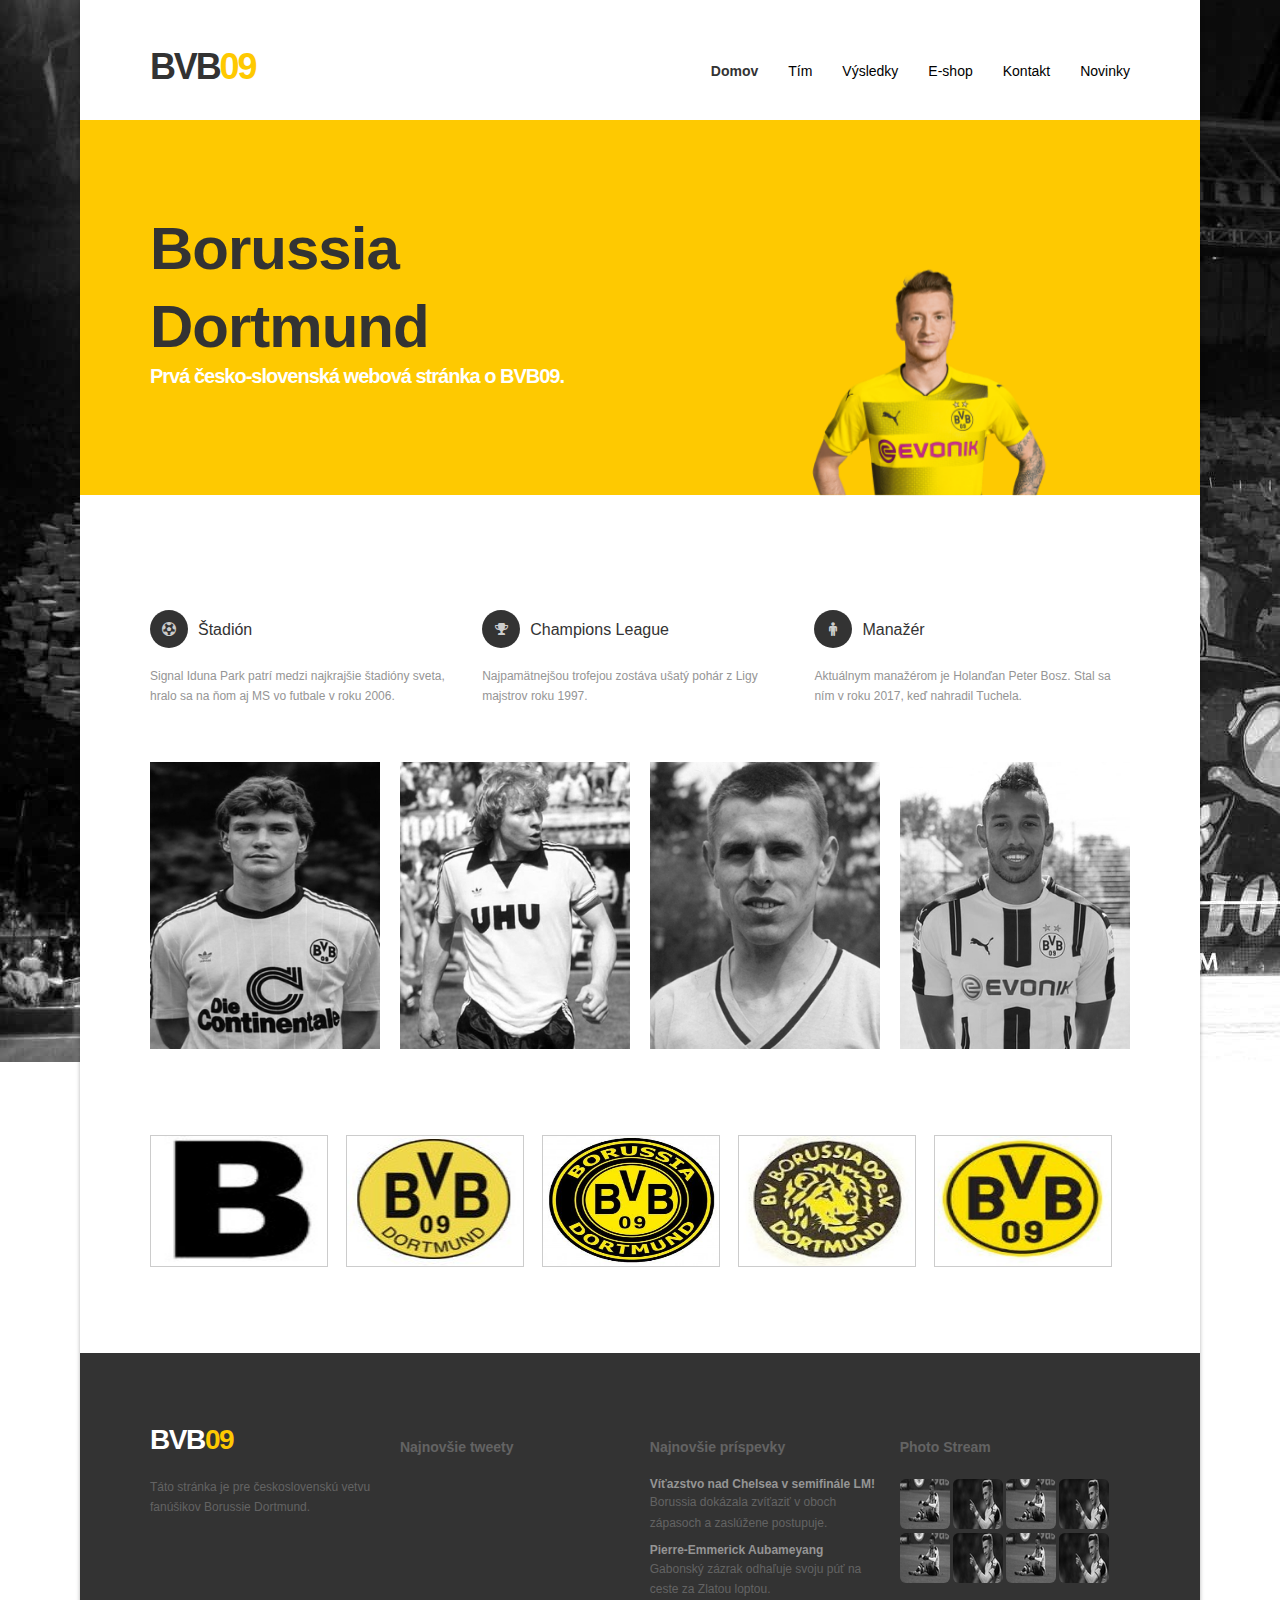
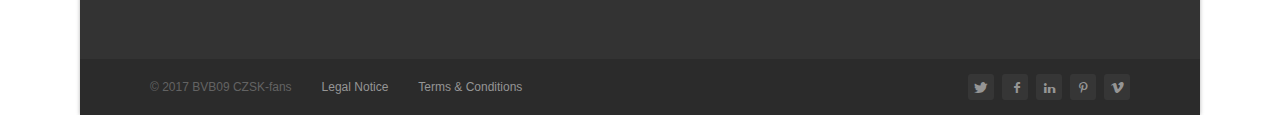
<file: webpage/index.html>
<!DOCTYPE html>
  <html lang="en">
  <head>

    <!-- Meta
    ======================================================================== -->
    <meta http-equiv="Content-Type" content="text/html; charset=UTF-8">
    <meta name="viewport" content="width=device-width, initial-scale=1">

    <!-- Title
    ======================================================================== -->
    <title>BVB09-CZSK</title>

    <!-- CSS Styles
    ======================================================================== -->
    <link rel="stylesheet" href="css/style.css" media="screen" />
    <link rel="stylesheet" href="css/boxed.css" media="screen" id="layout" />
    <link rel="stylesheet" href="css/zocial.css" media="screen" />
    <link rel="stylesheet" href="css/responsive.css" media="screen" />
    <link rel="stylesheet" type="text/css" href="css/css/font-awesome.min.css"/>
    <script src="main.js"></script>
    <script src="https://ajax.googleapis.com/ajax/libs/jquery/3.2.1/jquery.min.js"></script>


  </head>
  <body>

  <!-- Body Wrapper -->
    <div id="body-wrapper">


      <!-- Header
      ======================================================================== -->
      <div id="header" class="container">

          <!-- Logo -->
          <a href="index.html" id="logo">BVB<span style="color:#fec901">09</span></a>



          <!-- Navigation -->
          <ul id="navigation">
              <li class="current">
                <a href="index.html">Domov</a>
              </li>
              <li>
                <div class="dropdown">
                  Tím
                  <div class="dropdown-content">
                    <a href="#">Brankári</a>
                    <a href="#">Obrana</a>
                    <a href="#">Záloha</a>
                    <a href="#">Útok</a>
                    <a href="#">Realizačý tím</a>
                  </div>
                </div>
              </li>
              <li>
                  <div class="dropdown">
                    Výsledky
                    <div class="dropdown-content">
                      <a href="dalsiZapas.html">Najbližší zápas</a>
                      <a href="#">Bundesliga</a>
                      <a href="#">Liga majstrov</a>
                      <a href="#">DFB-Pokal</a>
                    </div>
                  </div>
              </li>
              <li>
                <div class="dropdown">
                  E-shop
                  <div class="dropdown-content">
                    <a href="#">Pánske</a>
                    <a href="#">Dámske</a>
                    <a href="#">Deti</a>
                  </div>
                </div>
              </li>
              <li>
                <div class="dropdown">
                  Kontakt
                  <div class="dropdown-content">
                    <a href="#">PR oddelenie</a>
                    <a href="kontakt.html">Štadión</a>
                  </div>
                </div>
              </li>
              <li>
                <div class="dropdown">
                  Novinky
                  <div class="dropdown-content">
                    <a href="novinky.html">Články</a>
                    <a href="#">Zranenia</a>
                    <a href="#">Preview</a>
                    <a href="#">Review</a>
                    <a href="galeria.html">Fotoreporty</a>
                  </div>
                </div>
              </li>
          </ul>
          <!-- Navigation / End -->



      </div>
      <!-- Koniec header -->




    <!-- Tu bude zlta plocha -->
      <div class="page-title fullwidth">
        <div class="containerA">
            <div class="one-halfA">
              <h1 class="skuska">Borussia Dortmund</h1>
              <p style="color:#fff; font-size:20px;">Prvá česko-slovenská webová stránka o BVB09.</p>
            </div>
          <div class="one-halfA">
              <img src="img/reusTransparent.png" class="myIMG" alt="">
          </div>
      </div>
    </div>

    <!-- Odsunutie 30px -->
    <hr class="sep30">






    <!-- Content
    ======================================================================== -->
    <div id="content" class="container">

        <!-- Services -->
        <div class="service one-third">
            <div class="service-icon"><i class="fa fa-futbol-o" aria-hidden="true"></i></i></i></div>
            <div class="service-description">
                <h3>Štadión</h3>
                <p>Signal Iduna Park patrí medzi najkrajšie štadióny sveta, hralo sa na ňom aj MS vo futbale v roku 2006.</p>

            </div>
        </div>
        <div class="service one-third">
            <div class="service-icon"><i class="fa fa-trophy" aria-hidden="true"></i></div>
            <div class="service-description">
                <h3>Champions League</h3>
                <p>Najpamätnejšou trofejou zostáva ušatý pohár z Ligy majstrov roku 1997.</p>

            </div>
        </div>
        <div class="service one-third column-last">
            <div class="service-icon"><i class="fa fa-male" aria-hidden="true"></i></div>
            <div class="service-description">
                <h3>Manažér</h3>
                <p>Aktuálnym manažérom je Holanďan Peter Bosz. Stal sa ním v roku 2017, keď nahradil Tuchela.</p>
            </div>
        </div>



        <!-- Services / End -->

        <hr class="sep40">

        <!-- Project Carousel -->
        <div>

            <ul>
                <li class="one-fourth" >
                  <div class="img__wrap">
                    <img class="img__img" src="img/rsz_2zorc.jpg" />
                    <p class="img__description"><span style="font-weight:bold;font-size:20px">Michael Zorc</span><br>Zápasy: <span style="font-weight:bold">572</span><br>Góly: <span style="font-weight:bold">159</span><br>Aktívny: <span style="font-weight:bold">1981–1998</span></p>
                  </div>
                </li>
                <li class="one-fourth" >
                  <div class="img__wrap">
                    <img class="img__img" src="img/rsz_manfred1.jpg" />
                    <p class="img__description"><span style="font-weight:bold;font-size:20px">Manfred Burgsmüller</span><br>Zápasy: <span style="font-weight:bold">251</span><br>Góly: <span style="font-weight:bold">158</span><br>Aktívny: <span style="font-weight:bold">1976–1983</span></p>
                  </div>
                </li>
                <li class="one-fourth" >
                  <div class="img__wrap">
                    <img class="img__img" src="img/rsz_timo.jpg" />
                    <p class="img__description"><span style="font-weight:bold;font-size:20px">Timo Konietzka</span><br>Zápasy: <span style="font-weight:bold">185</span><br>Góly: <span style="font-weight:bold">139</span><br>Aktívny: <span style="font-weight:bold">1960–1965</span></p>
                  </div>
                </li>
                <li class="one-fourth column-last" >
                  <div class="img__wrap">
                    <img class="img__img" src="img/rsz_1pierre.jpg" />
                    <p class="img__description"><span style="font-weight:bold;font-size:20px">Pierre-Emerick Aubameyang</span><br>Zápasy: <span style="font-weight:bold">208</span><br>Góly: <span style="font-weight:bold">137</span><br>Aktívny: <span style="font-weight:bold">2013–*súčasnosť*</span></p>
                  </div>
                </li>

            </ul>
        </div>
        <!-- Project Carousel / End -->

        <hr class="sep90">

        <!-- Logo List -->
        <ul>
            <li class="one-fifth" ><a href="#"><img src="img/logoo1.jpg" class="one-fifth-img" alt="" /></a></li>
            <li class="one-fifth"><a href="#"><img src="img/logoo2.jpg" class="one-fifth-img"alt="" /></a></li>
            <li class="one-fifth"><a href="#"><img src="img/logo.jpg" class="one-fifth-img"alt="" /></a></li>
            <li class="one-fifth"><a href="#"><img src="img/logoo3.jpg" class="one-fifth-img"alt="" /></a></li>
            <li class="one-fifth column-last"><a href="#"><img src="img/logoo4.jpg" class="one-fifth-img"alt="" /></a></li>
        </ul>

    </div>
    <!-- Content / End -->


    <!-- Footer
    ======================================================================== -->
    <div id="footer" class="fullwidth">

        <div class="container">

            <!-- About -->



            <div class="one-fourth">
                <div class="widget widget_text">
                    <div class="logo">BVB<span style="color:#fec901">09</span></div>
                    Táto stránka je pre československú vetvu fanúšikov Borussie Dortmund.
                </div>
            </div>

            <!-- Twitter Feed -->
            <div class="one-fourth">
                <div class="widget widget_twitter">
                    <h3>Najnovšie tweety</h3>
                    <div id="twitter-feed-footer" class="twitter-feed"></div>
                </div>
            </div>

            <!-- Contacts -->
            <div class="one-fourth">
                <div class="widget widget_latest_posts">
                    <h3>Najnovšie príspevky</h3>
                    <ul>
                        <li>
                            <h6><a href="#">Víťazstvo nad Chelsea v semifinále LM!</a></h6>
                            Borussia dokázala zvíťaziť v oboch zápasoch a zaslúžene postupuje.
                        </li>
                        <li>
                            <h6><a href="#">Pierre-Emmerick Aubameyang</a></h6>
                            Gabonský zázrak odhaľuje svoju púť na ceste za Zlatou loptou.
                        </li>
                    </ul>
                </div>
            </div>

            <!-- Photo Stream -->
            <div class="one-fourth column-last">
                <div class="widget widget_flickr">
                    <h3>Photo Stream</h3>
                    <div class="photo-stream"></div>
                    <ul>
                      <li>
                        <a href="#"><img src="img/rsz_auba.jpg" style="filter:grayscale(100%);" class="floatLeft"></a>
                      </li>
                      <li>
                        <a href="#"><img src="img/rsz_reus.jpg" style="filter:grayscale(100%);" class="floatLeft"></a>
                      </li>
                      <li>
                        <a href="#"><img src="img/rsz_auba.jpg" style="filter:grayscale(100%);" class="floatLeft"></a>
                      </li>
                      <li>
                        <a href="#"><img src="img/rsz_reus.jpg" style="filter:grayscale(100%);" class="floatLeft"></a>
                      </li>
                      <li>
                        <a href="#"><img src="img/rsz_auba.jpg" style="filter:grayscale(100%);" class="floatLeft"></a>
                      </li>
                      <li>
                        <a href="#"><img src="img/rsz_reus.jpg" style="filter:grayscale(100%);" class="floatLeft"></a>
                      </li>
                      <li>
                        <a href="#"><img src="img/rsz_auba.jpg" style="filter:grayscale(100%);" class="floatLeft"></a>
                      </li>
                      <li>
                        <a href="#"><img src="img/rsz_reus.jpg" style="filter:grayscale(100%);" class="floatLeft"></a>
                      </li>
                    </ul>
                </div>
            </div>

        </div>

        <!-- Info -->
        <div class="info">
            <div class="container">

                <!-- Copyright -->
                <ul class="copyright">
                    <li>© 2017 BVB09 CZSK-fans</li>
                    <li><a href="#">Legal Notice</a></li>
                    <li><a href="#">Terms & Conditions</a></li>
                </ul>

                <!-- Social Links -->
                <ul class="social-links">
                    <li><a href="#" class="zocial twitter"></a></li>
                    <li><a href="#" class="zocial facebook"></a></li>
                    <li><a href="#" class="zocial linkedin"></a></li>
                    <li><a href="#" class="zocial pinterest"></a></li>
                    <li><a href="#" class="zocial vimeo"></a></li>
                </ul>

            </div>
        </div>

    </div>
    <!-- Footer / End -->

</div>
<!-- Body Wrapper / End -->





</body></html>
</file>
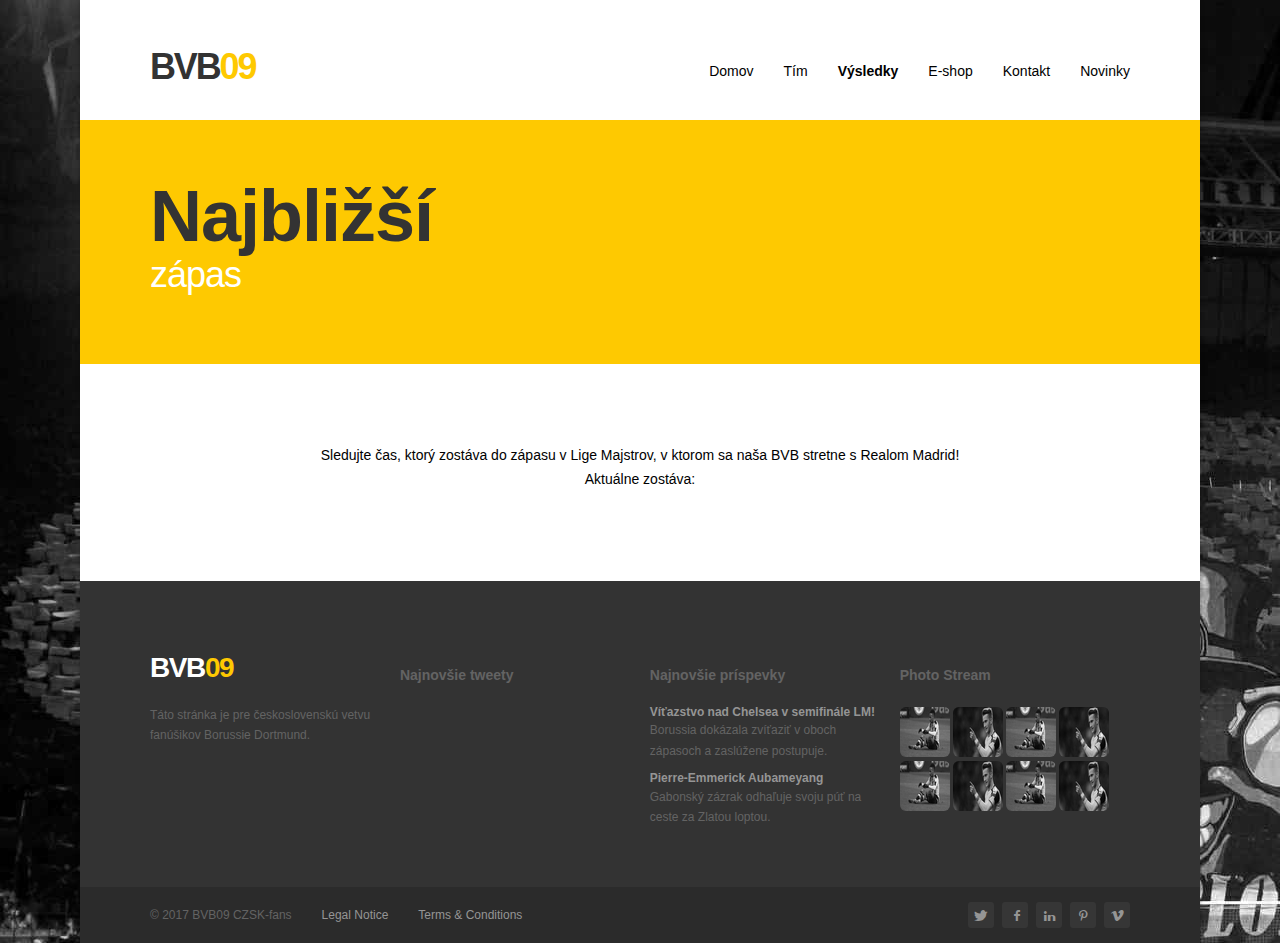
<file: webpage/dalsiZapas.html>
<!DOCTYPE html>
<html lang="en">
<head>


    <!-- Meta
    ======================================================================== -->
    <meta http-equiv="Content-Type" content="text/html; charset=UTF-8">
    <meta name="viewport" content="width=device-width, initial-scale=1">

    <!-- Title
    ======================================================================== -->
    <title>BVB09-CZSK</title>

    <!-- CSS Styles
    ======================================================================== -->
    <link rel="stylesheet" href="css/style.css" media="screen" />
    <link rel="stylesheet" href="css/boxed.css" media="screen" id="layout" />
    <link rel="stylesheet" href="css/zocial.css" media="screen" />
    <link rel="stylesheet" href="css/responsive.css" media="screen" />
    <link rel="stylesheet" type="text/css" href="css/css/font-awesome.min.css"/>
    <script type="text/javascript" src="dalsiZapas.js"></script>



</head>
<body>

<!-- Body Wrapper -->
<div id="body-wrapper">


    <!-- Header
    ======================================================================== -->
    <div id="header" class="container">

        <!-- Logo -->
        <a href="index.html" id="logo">BVB<span style="color:#fec901">09</span></a>


                  <!-- Navigation -->
                  <ul id="navigation">
                      <li>
                        <a href="index.html">Domov</a>
                      </li>
                      <li>
                        <div class="dropdown">
                          Tím
                          <div class="dropdown-content">
                            <a href="#">Brankári</a>
                            <a href="#">Obrana</a>
                            <a href="#">Záloha</a>
                            <a href="#">Útok</a>
                            <a href="#">Realizačý tím</a>
                          </div>
                        </div>
                      </li>
                      <li class="current">
                          <div class="dropdown">
                            Výsledky
                            <div class="dropdown-content">
                              <a href="dalsiZapas.html">Najbližší zápas</a>
                              <a href="#">Bundesliga</a>
                              <a href="#">Liga majstrov</a>
                              <a href="#">DFB-Pokal</a>
                            </div>
                          </div>
                      </li>
                      <li>
                        <div class="dropdown">
                          E-shop
                          <div class="dropdown-content">
                            <a href="#">Pánske</a>
                            <a href="#">Dámske</a>
                            <a href="#">Deti</a>
                          </div>
                        </div>
                      </li>
                      <li>
                        <div class="dropdown">
                          Kontakt
                          <div class="dropdown-content">
                            <a href="#">PR oddelenie</a>
                            <a href="kontakt.html">Štadión</a>
                          </div>
                        </div>
                      </li>
                      <li>
                        <div class="dropdown">
                          Novinky
                          <div class="dropdown-content">
                            <a href="novinky.html">Články</a>
                            <a href="#">Zranenia</a>
                            <a href="#">Preview</a>
                            <a href="#">Review</a>
                            <a href="galeria.html">Fotoreporty</a>
                          </div>
                        </div>
                      </li>
                  </ul>
                  <!-- Navigation / End -->
    </div>
    <!-- Header / End -->


    <!-- Page Title -->
    <h1 class="page-title fullwidth-padding">
        <div class="container">
          Najbližší<br /> <span class="accent">zápas</span>
        </div>
    </h1>


    <!-- Content
    ======================================================================== -->
    <div id="content" class="container">

<p class="titleNextMatch">Sledujte čas, ktorý zostáva do zápasu v Lige Majstrov, v ktorom sa naša BVB stretne s Realom Madrid!</p>

<p class="titleNextMatch">Aktuálne zostáva:</p>

          <!-- Display the countdown timer in an element -->
  <p id="demo" class="nextMatch"></p>



    </div>
    <!-- Content / End -->


    <!-- Footer
    ======================================================================== -->
    <div id="footer" class="fullwidth">

        <div class="container">

            <!-- About -->



            <div class="one-fourth">
                <div class="widget widget_text">
                    <div class="logo">BVB<span style="color:#fec901">09</span></div>
                    Táto stránka je pre československú vetvu fanúšikov Borussie Dortmund.
                </div>
            </div>

            <!-- Twitter Feed -->
            <div class="one-fourth">
                <div class="widget widget_twitter">
                    <h3>Najnovšie tweety</h3>
                    <div id="twitter-feed-footer" class="twitter-feed"></div>
                </div>
            </div>

            <!-- Contacts -->
            <div class="one-fourth">
                <div class="widget widget_latest_posts">
                    <h3>Najnovšie príspevky</h3>
                    <ul>
                        <li>
                            <h6><a href="#">Víťazstvo nad Chelsea v semifinále LM!</a></h6>
                            Borussia dokázala zvíťaziť v oboch zápasoch a zaslúžene postupuje.
                        </li>
                        <li>
                            <h6><a href="#">Pierre-Emmerick Aubameyang</a></h6>
                            Gabonský zázrak odhaľuje svoju púť na ceste za Zlatou loptou.
                        </li>
                    </ul>
                </div>
            </div>

            <!-- Photo Stream -->
            <div class="one-fourth column-last">
                <div class="widget widget_flickr">
                    <h3>Photo Stream</h3>
                    <div class="photo-stream"></div>
                    <ul>
                      <li>
                        <a href="#"><img src="img/rsz_auba.jpg" style="filter:grayscale(100%);" class="floatLeft"></a>
                      </li>
                      <li>
                        <a href="#"><img src="img/rsz_reus.jpg" style="filter:grayscale(100%);" class="floatLeft"></a>
                      </li>
                      <li>
                        <a href="#"><img src="img/rsz_auba.jpg" style="filter:grayscale(100%);" class="floatLeft"></a>
                      </li>
                      <li>
                        <a href="#"><img src="img/rsz_reus.jpg" style="filter:grayscale(100%);" class="floatLeft"></a>
                      </li>
                      <li>
                        <a href="#"><img src="img/rsz_auba.jpg" style="filter:grayscale(100%);" class="floatLeft"></a>
                      </li>
                      <li>
                        <a href="#"><img src="img/rsz_reus.jpg" style="filter:grayscale(100%);" class="floatLeft"></a>
                      </li>
                      <li>
                        <a href="#"><img src="img/rsz_auba.jpg" style="filter:grayscale(100%);" class="floatLeft"></a>
                      </li>
                      <li>
                        <a href="#"><img src="img/rsz_reus.jpg" style="filter:grayscale(100%);" class="floatLeft"></a>
                      </li>
                    </ul>
                </div>
            </div>

        </div>

        <!-- Info -->
        <div class="info">
            <div class="container">

                <!-- Copyright -->
                <ul class="copyright">
                    <li>© 2017 BVB09 CZSK-fans</li>
                    <li><a href="#">Legal Notice</a></li>
                    <li><a href="#">Terms & Conditions</a></li>
                </ul>

                <!-- Social Links -->
                <ul class="social-links">
                    <li><a href="#" class="zocial twitter"></a></li>
                    <li><a href="#" class="zocial facebook"></a></li>
                    <li><a href="#" class="zocial linkedin"></a></li>
                    <li><a href="#" class="zocial pinterest"></a></li>
                    <li><a href="#" class="zocial vimeo"></a></li>
                </ul>

            </div>
        </div>

    </div>
    <!-- Footer / End -->

</div>
<!-- Body Wrapper / End -->





</body></html>
</file>
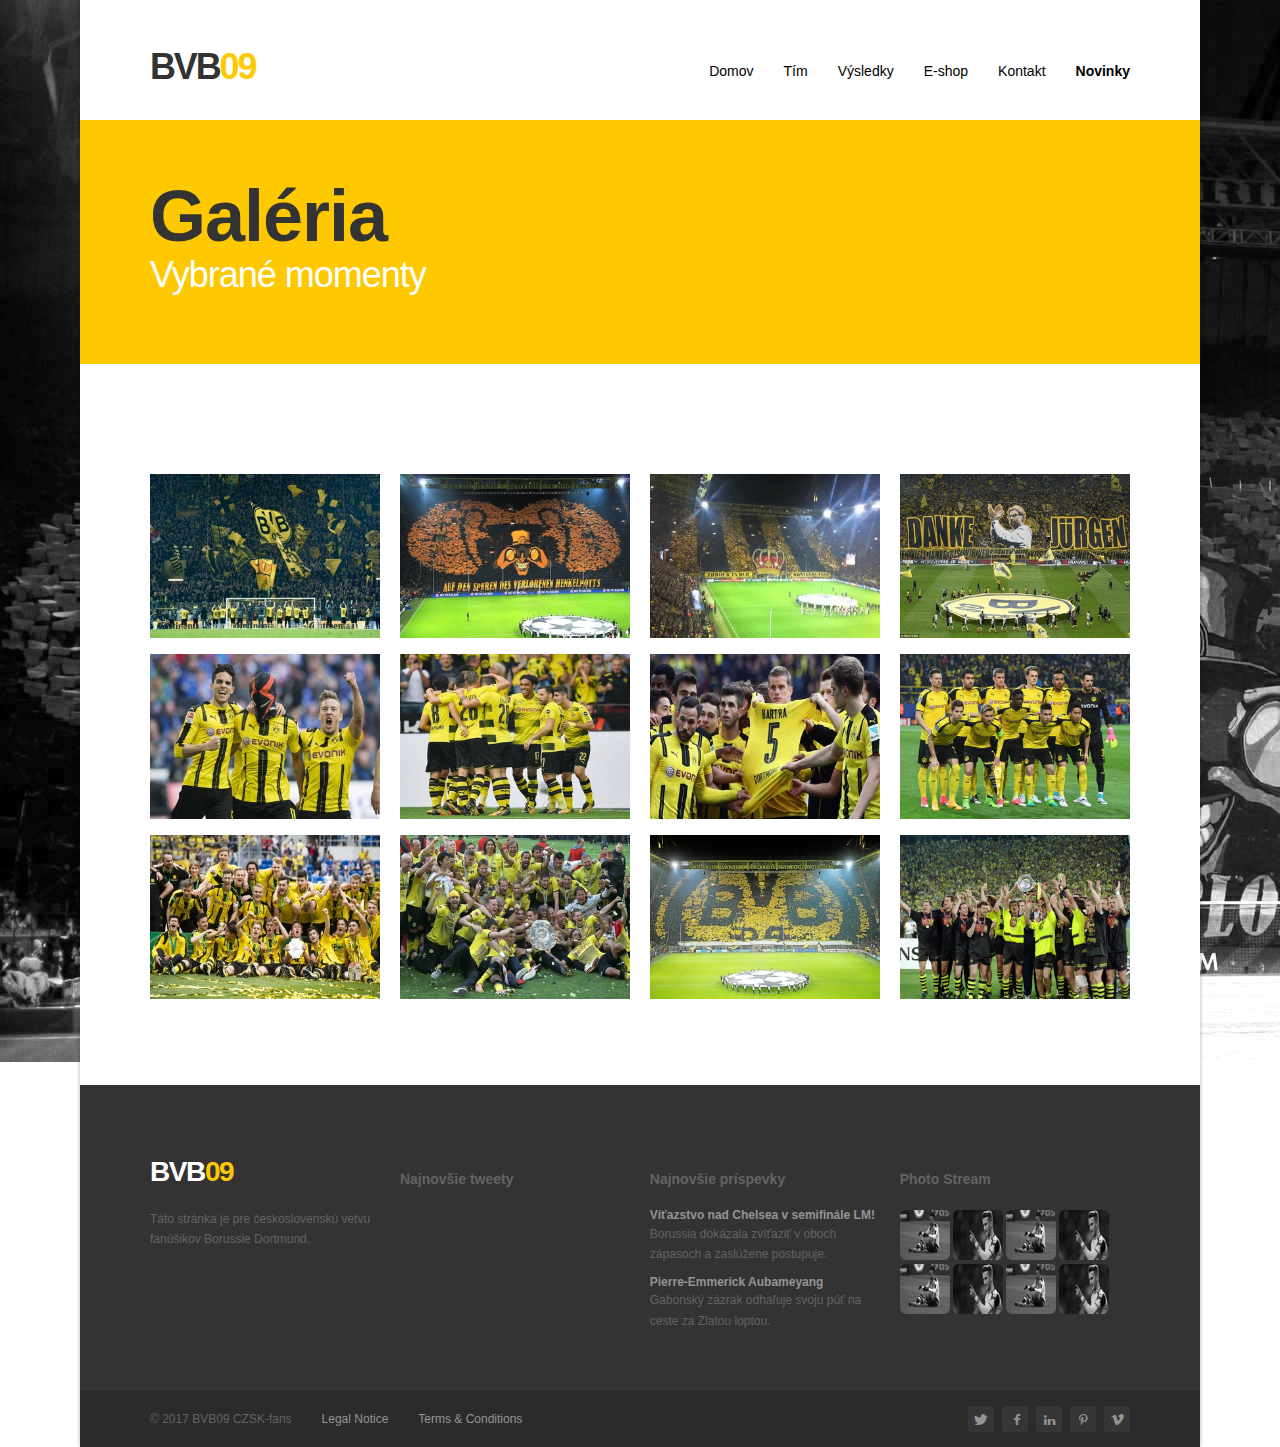
<file: webpage/galeria.html>
<!DOCTYPE html>
  <html lang="en">
  <head>

    <!-- Meta
    ======================================================================== -->
    <meta http-equiv="Content-Type" content="text/html; charset=UTF-8">
    <meta name="viewport" content="width=device-width, initial-scale=1">

    <!-- Title
    ======================================================================== -->
    <title>BVB09-CZSK</title>

    <!-- CSS Styles
    ======================================================================== -->
    <link rel="stylesheet" href="css/style.css" media="screen" />
    <link rel="stylesheet" href="css/boxed.css" media="screen" id="layout" />
    <link rel="stylesheet" href="css/zocial.css" media="screen" />
    <link rel="stylesheet" href="css/responsive.css" media="screen" />
    <link rel="stylesheet" type="text/css" href="css/css/font-awesome.min.css"/>
    <script src="https://ajax.googleapis.com/ajax/libs/jquery/3.2.1/jquery.min.js"></script>
    <script type="text/javascript" src="galeria.js"></script>





  </head>
  <body>

  <!-- Body Wrapper -->
    <div id="body-wrapper">


      <!-- Header
      ======================================================================== -->
      <div id="header" class="container">

          <!-- Logo -->
          <a href="index.html" id="logo">BVB<span style="color:#fec901">09</span></a>



          <ul id="navigation">
              <li>
                <a href="index.html">Domov</a>
              </li>
              <li>
                <div class="dropdown">
                  Tím
                  <div class="dropdown-content">
                    <a href="#">Brankári</a>
                    <a href="#">Obrana</a>
                    <a href="#">Záloha</a>
                    <a href="#">Útok</a>
                    <a href="#">Realizačý tím</a>
                  </div>
                </div>
              </li>
              <li>
                  <div class="dropdown">
                    Výsledky
                    <div class="dropdown-content">
                      <a href="dalsiZapas.html">Najbližší zápas</a>
                      <a href="#">Bundesliga</a>
                      <a href="#">Liga majstrov</a>
                      <a href="#">DFB-Pokal</a>
                    </div>
                  </div>
              </li>
              <li>
                <div class="dropdown">
                  E-shop
                  <div class="dropdown-content">
                    <a href="#">Pánske</a>
                    <a href="#">Dámske</a>
                    <a href="#">Deti</a>
                  </div>
                </div>
              </li>
              <li>
                <div class="dropdown">
                  Kontakt
                  <div class="dropdown-content">
                    <a href="#">PR oddelenie</a>
                    <a href="kontakt.html">Štadión</a>
                  </div>
                </div>
              </li>
              <li class="current">
                <div class="dropdown">
                  Novinky
                  <div class="dropdown-content">
                    <a href="novinky.html">Články</a>
                    <a href="#">Zranenia</a>
                    <a href="#">Preview</a>
                    <a href="#">Review</a>
                    <a href="galeria.html">Fotoreporty</a>
                  </div>
                </div>
              </li>
          </ul>
          <!-- Navigation / End -->


      </div>
      <!-- Koniec header -->




    <!-- Tu bude zlta plocha -->
    <h1 class="page-title fullwidth-padding">
        <div class="container">
            Galéria<br /> <span class="accent">Vybrané momenty</span>
        </div>
    </h1>

    <!-- Odsunutie 30px -->
    <hr class="sep30">






    <!-- Content
    ======================================================================== -->
    <div id="content" class="container">


      <!-- Galeria 1.riadok -->

      <div class="row">
        <ul>
          <li class="one-fourth">
            <img src="img/rsz_galeria1.jpg" style="width:100%" onclick="openModal();currentSlide(1)" class="hover-shadow cursor">
          </li>
          <li class="one-fourth">
            <img src="img/rsz_galeria2.jpg" style="width:100%" onclick="openModal();currentSlide(2)" class="hover-shadow cursor">
          </li>
          <li class="one-fourth">
            <img src="img/rsz_galeria3.jpg" style="width:100%" onclick="openModal();currentSlide(3)" class="hover-shadow cursor">
          </li>
          <li class="one-fourth column-last">
            <img src="img/rsz_galeria4.jpg" style="width:100%" onclick="openModal();currentSlide(4)" class="hover-shadow cursor">
          </li>
        </ul>
      </div>





  <hr class="sep20">
    <!-- Galeria 2.riadok -->
      <div class="row">
        <ul>
          <li class="one-fourth">
            <img src="img/rsz_galeria5.jpg" style="width:100%" onclick="openModal();currentSlide(5)" class="hover-shadow cursor">
          </li>
          <li class="one-fourth">
            <img src="img/rsz_galeria6.jpg" style="width:100%" onclick="openModal();currentSlide(6)" class="hover-shadow cursor">
          </li>
          <li class="one-fourth">
            <img src="img/rsz_galeria7.jpg" style="width:100%" onclick="openModal();currentSlide(7)" class="hover-shadow cursor">
          </li>
          <li class="one-fourth column-last">
            <img src="img/rsz_galeria8.jpg" style="width:100%" onclick="openModal();currentSlide(8)" class="hover-shadow cursor">
          </li>
        </ul>
      </div>

      <hr class="sep20">
        <!-- Galeria 3.riadok -->
        <div class="row">
          <ul>
            <li class="one-fourth">
              <img src="img/rsz_galeria9.jpg" style="width:100%" onclick="openModal();currentSlide(9)" class="hover-shadow cursor">
            </li>
            <li class="one-fourth">
              <img src="img/rsz_galeria10.jpg" style="width:100%" onclick="openModal();currentSlide(10)" class="hover-shadow cursor">
            </li>
            <li class="one-fourth">
              <img src="img/rsz_galeria11.jpg" style="width:100%" onclick="openModal();currentSlide(11)" class="hover-shadow cursor">
            </li>
            <li class="one-fourth column-last">
              <img src="img/rsz_galeria12.jpg" style="width:100%" onclick="openModal();currentSlide(12)" class="hover-shadow cursor">
            </li>
          </ul>
        </div>





      <div id="myModal" class="modal">
        <span class="close cursor" onclick="closeModal()">&times;</span>
        <div class="modal-content">


          <div class="mySlides">
            <div class="numbertext">1 / 12</div>
            <img src="img/galeria1.jpg" style="width:100%">
          </div>

          <div class="mySlides">
            <div class="numbertext">2 / 12</div>
            <img src="img/galeria2.jpg" style="width:100%">
          </div>

          <div class="mySlides">
            <div class="numbertext">3 / 12</div>
            <img src="img/galeria3.jpg" style="width:100%">
          </div>

          <div class="mySlides">
            <div class="numbertext">4 / 12</div>
            <img src="img/galeria4.jpg" style="width:100%">
          </div>

          <div class="mySlides">
            <div class="numbertext">5 / 12</div>
            <img src="img/galeria5.jpg" style="width:100%">
          </div>

          <div class="mySlides">
            <div class="numbertext">6 / 12</div>
            <img src="img/galeria6.jpg" style="width:100%">
          </div>

          <div class="mySlides">
            <div class="numbertext">7 / 12</div>
            <img src="img/galeria7.jpg" style="width:100%">
          </div>

          <div class="mySlides">
            <div class="numbertext">8 / 12</div>
            <img src="img/galeria8.jpg" style="width:100%">
          </div>

          <div class="mySlides">
            <div class="numbertext">9 / 12</div>
            <img src="img/galeria9.jpg" style="width:100%">
          </div>

          <div class="mySlides">
            <div class="numbertext">10 / 12</div>
            <img src="img/galeria10.jpg" style="width:100%">
          </div>

          <div class="mySlides">
            <div class="numbertext">11 / 12</div>
            <img src="img/galeria11.jpg" style="width:100%">
          </div>


          <div class="mySlides">
            <div class="numbertext">12 / 12</div>
            <img src="img/galeria12.jpg" style="width:100%">
          </div>


          <a class="prev" onclick="plusSlides(-1)">&#10094;</a>
          <a class="next" onclick="plusSlides(1)">&#10095;</a>

          <div class="caption-container">
            <p id="caption" class="white"></p>
          </div>


          <!-- vnutri rozklikunutia pod hlavnym obrazkom -->

          <div class="column">
            <img class="demo cursor" src="img/rsz_galeria1.jpg" style="width:100%" onclick="currentSlide(1)" alt="Ďakovačka Žltej stene po vyhranom zápase">
          </div>
          <div class="column">
            <img class="demo cursor" src="img/rsz_galeria2.jpg" style="width:100%" onclick="currentSlide(2)" alt="Choreo v Lige majstrov proti Realu Madrid">
          </div>
          <div class="column">
            <img class="demo cursor" src="img/rsz_galeria3.jpg" style="width:100%" onclick="currentSlide(3)" alt="Choreo - Borussia je kráľ">
          </div>
          <div class="column">
            <img class="demo cursor" src="img/rsz_galeria4.jpg" style="width:100%" onclick="currentSlide(4)" alt="Rozlúčka s Jurgenom Kloppom. Vďaka, tréner!">
          </div>
          <div class="column">
            <img class="demo cursor" src="img/rsz_galeria5.jpg" style="width:100%" onclick="currentSlide(5)" alt="Strelcom je Pierre-Emmerick Aubameyang (v maske)">
          </div>
          <div class="column">
            <img class="demo cursor" src="img/rsz_galeria6.jpg" style="width:100%" onclick="currentSlide(6)" alt="Gólová radosť">
          </div>
          <div class="column">
            <img class="demo cursor" src="img/rsz_galeria7.jpg" style="width:100%" onclick="currentSlide(7)" alt="Oslava venovaná zranenému Bartrovi">
          </div>
          <div class="column">
            <img class="demo cursor" src="img/rsz_galeria8.jpg" style="width:100%" onclick="currentSlide(8)" alt="Základná XI pred zápasom v LM">
          </div>
          <div class="column">
            <img class="demo cursor" src="img/rsz_galeria9.jpg" style="width:100%" onclick="currentSlide(9)" alt="Víťazstvo juniorského tímu v Bundeslige 2016">
          </div>
          <div class="column">
            <img class="demo cursor" src="img/rsz_galeria10.jpg" style="width:100%" onclick="currentSlide(10)" alt="Víťazstvo v Bundeslige 2011/2012">
          </div>
          <div class="column">
            <img class="demo cursor" src="img/rsz_galeria11.jpg" style="width:100%" onclick="currentSlide(11)" alt="Choreo BVB">
          </div>
          <div class="column">
            <img class="demo cursor" src="img/rsz_galeria12.jpg" style="width:100%" onclick="currentSlide(12)" alt="Víťazstvo v Lige majstrov 1996/1997">
          </div>

        </div>
      </div>


    </div>
    <!-- Content / End -->


    <!-- Footer
    ======================================================================== -->
    <div id="footer" class="fullwidth">

        <div class="container">

            <!-- About -->



            <div class="one-fourth">
                <div class="widget widget_text">
                    <div class="logo">BVB<span style="color:#fec901">09</span></div>
                    Táto stránka je pre československú vetvu fanúšikov Borussie Dortmund.
                </div>
            </div>

            <!-- Twitter Feed -->
            <div class="one-fourth">
                <div class="widget widget_twitter">
                    <h3>Najnovšie tweety</h3>
                    <div id="twitter-feed-footer" class="twitter-feed"></div>
                </div>
            </div>

            <!-- Contacts -->
            <div class="one-fourth">
                <div class="widget widget_latest_posts">
                    <h3>Najnovšie príspevky</h3>
                    <ul>
                        <li>
                            <h6><a href="#">Víťazstvo nad Chelsea v semifinále LM!</a></h6>
                            Borussia dokázala zvíťaziť v oboch zápasoch a zaslúžene postupuje.
                        </li>
                        <li>
                            <h6><a href="#">Pierre-Emmerick Aubameyang</a></h6>
                            Gabonský zázrak odhaľuje svoju púť na ceste za Zlatou loptou.
                        </li>
                    </ul>
                </div>
            </div>

            <!-- Photo Stream -->
            <div class="one-fourth column-last">
                <div class="widget widget_flickr">
                    <h3>Photo Stream</h3>
                    <div class="photo-stream"></div>
                    <ul>
                      <li>
                        <a href="#"><img src="img/rsz_auba.jpg" style="filter:grayscale(100%);" class="floatLeft"></a>
                      </li>
                      <li>
                        <a href="#"><img src="img/rsz_reus.jpg" style="filter:grayscale(100%);" class="floatLeft"></a>
                      </li>
                      <li>
                        <a href="#"><img src="img/rsz_auba.jpg" style="filter:grayscale(100%);" class="floatLeft"></a>
                      </li>
                      <li>
                        <a href="#"><img src="img/rsz_reus.jpg" style="filter:grayscale(100%);" class="floatLeft"></a>
                      </li>
                      <li>
                        <a href="#"><img src="img/rsz_auba.jpg" style="filter:grayscale(100%);" class="floatLeft"></a>
                      </li>
                      <li>
                        <a href="#"><img src="img/rsz_reus.jpg" style="filter:grayscale(100%);" class="floatLeft"></a>
                      </li>
                      <li>
                        <a href="#"><img src="img/rsz_auba.jpg" style="filter:grayscale(100%);" class="floatLeft"></a>
                      </li>
                      <li>
                        <a href="#"><img src="img/rsz_reus.jpg" style="filter:grayscale(100%);" class="floatLeft"></a>
                      </li>
                    </ul>
                </div>
            </div>

        </div>

        <!-- Info -->
        <div class="info">
            <div class="container">

                <!-- Copyright -->
                <ul class="copyright">
                    <li>© 2017 BVB09 CZSK-fans</li>
                    <li><a href="#">Legal Notice</a></li>
                    <li><a href="#">Terms & Conditions</a></li>
                </ul>

                <!-- Social Links -->
                <ul class="social-links">
                    <li><a href="#" class="zocial twitter"></a></li>
                    <li><a href="#" class="zocial facebook"></a></li>
                    <li><a href="#" class="zocial linkedin"></a></li>
                    <li><a href="#" class="zocial pinterest"></a></li>
                    <li><a href="#" class="zocial vimeo"></a></li>
                </ul>

            </div>
        </div>

    </div>
    <!-- Footer / End -->

</div>
<!-- Body Wrapper / End -->





</body></html>
</file>
<file: webpage/css/boxed.css>
/* ----------------------------------------------------------------------------- */
/*  Boxed Layout
/* ----------------------------------------------------------------------------- */


    .bg-cover {
        background-attachment: fixed;
        background-position: 50% 50%;
        background-size: cover;
        background-repeat: no-repeat;
    }
    body {
        background: url('../img/bvb1.jpg')fixed no-repeat ;

    }
    #body-wrapper {
        left: 50%;
        margin-left: -560px;
        padding: 0 70px;
        width: 980px;
        -webkit-box-shadow: 0 0 4px rgba(0,0,0,.3);
                box-shadow: 0 0 4px rgba(0,0,0,.3);
    }





/* ------------------------------------------------------------------------------- */
/*  Media Queries
/* ------------------------------------------------------------------------------- */


/* Standard 960 or larger (browsers) */
@media only screen and (min-width: 960px) {

}



/* Smaller than standard 960 (devices and browsers) */
@media only screen and (max-width: 979px) {

    #body-wrapper {
        margin-left: -404px;
        width: 708px;
        padding: 0 50px;
    }
    .fullwidth {
        margin-right: -50px !important;
        margin-left: -50px !important;
    }
    .fullwidth-padding {
        margin-right: -50px !important;
        margin-left: -50px !important;
        padding-right: 50px !important;
        padding-left: 50px !important;
    }

}



/* Tablet Portrait size to standard 960 (devices and browsers) */
@media only screen and (min-width: 768px) and (max-width: 959px) {

}



/* All Mobile Sizes (devices and browser) */
@media only screen and (max-width: 767px) {

    #body-wrapper {
        margin-left: -250px;
        width: 440px;
        padding: 0 30px;
    }
    .fullwidth {
        margin-right: -30px !important;
        margin-left: -30px !important;
    }
    .fullwidth-padding {
        margin-right: -30px !important;
        margin-left: -30px !important;
        padding-right: 30px !important;
        padding-left: 30px !important;
    }

}



/* Mobile Landscape Size to Tablet Portrait (devices and browsers) */
@media only screen and (min-width: 480px) and (max-width: 767px) {

}



/* Mobile Portrait Size to Mobile Landscape Size (devices and browsers) */
@media only screen and (max-width: 479px) {

    #body-wrapper {
        margin-left: -165px;
        width: 280px;
        padding: 0 25px;
    }
    .fullwidth {
        margin-right: -25px !important;
        margin-left: -25px !important;
    }
    .fullwidth-padding {
        margin-right: -25px !important;
        margin-left: -25px !important;
        padding-right: 25px !important;
        padding-left: 25px !important;
    }

}
</file>
<file: webpage/css/zocial.css>
@charset "UTF-8";


.zocial:before {
	content: "";
	font: 90%/1.65 zocial;
}


.zocial.facebook:before {content: "f";}
.zocial.instagram:before {content: "\00DC";}
.zocial.linkedin:before {content: "L";}
.zocial.myspace:before {content: "_";}
.zocial.pinterest:before {content: "1";}
.zocial.tumblr:before {content: "t";}
.zocial.vimeo:before {content: "V";}
.zocial.twitter:before {content: "T";}
.zocial.youtube:before {content: "U";}
.zocial.blogger:before {content: "B";}



@font-face {
    font-family: 'zocial';
    src: url('../font/zocial-regular-webfont.eot');
}

@font-face {
    font-family: 'zocial';
    src: url([data-uri]) format('woff'),
         url('../font/zocial-regular-webfont.ttf') format('truetype'),
         url('../font/zocial-regular-webfont.svg#zocialregular') format('svg');
    font-weight: normal;
    font-style: normal;
}
</file>
<file: webpage/css/responsive.css>
/* ------------------------------------------------------------------------------- */
/*  Media Queries
/* ------------------------------------------------------------------------------- */


/* Standard 960 or larger (browsers) */
@media only screen and (min-width: 960px) {

}


/* Smaller than standard 960 (devices and browsers) */
@media only screen and (max-width: 979px) {
.myIMG {visibility: hidden;}
    .container {
        max-width: 708px;
    }




    .project-item .item-title {
        bottom: 20px;
    }


    .photo-stream img {
        width: 49px;
        height: 49px;
    }


    .flex-caption {
        margin: 0 0 20px 70px;
        padding: 25px;
        width: 300px;
    }
    .flex-caption h3 {
        font-size: 18px;
    }
    .flex-caption p {
        font-size: 12px;
    }


    #google-map.fullwidth-padding {
        height: 350px;
    }

}



/* Tablet Portrait size to standard 960 (devices and browsers) */
@media only screen and (min-width: 768px) and (max-width: 979px) {
 .myIMG {visibility: hidden;}

    .project-feed > div {
        margin-bottom: 14px;
    }


    .project-description .one-fourth {
        width: 31.9%;
    }
    .project-description .three-fourth {
        width: 64%;
    }

}


/* All Mobile Sizes (devices and browser) */
@media only screen and (max-width: 767px) {
.myIMG {visibility: hidden;}

.dropdown{
  margin-left: 20px;
}

    .inline-border:before, .inline-border:after {
        width: 10%;
    }


    .container {
        width: 440px;
    }
    #main {
        margin-bottom: 40px;
    }
    #main, #sidebar {
        width: 100%;
    }


    .one-half       { width: 48%; }
    .one-third      { width: 100%; }
    .two-third      { width: 64%; }
    .one-fourth     { width: 49%; }
    .three-fourth   { width: 100%; }
    .one-fifth      { width: 31.8%; }
    .two-fifth      { width: 36.8%; }
    .three-fifth    { width: 55.2%; }
    .four-fifth     { width: 73.6%; }
    .one-sixth      { width: 15%; }
    .five-sixth     { width: 75%; }

    .one-fourth:nth-child(2n+2) {
        margin-right: 0;
    }
    .one-fifth:nth-child(3n+3) { margin-right: 0; }

    .one-half,
    .one-third,
    .two-third,
    .three-fourth,
    .one-fourth,
    .one-fifth,
    .two-fifth,
    .three-fifth,
    .four-fifth,
    .one-sixth,
    .five-sixth {
        margin-bottom: 30px;
    }


    #navigation > li > a {
      font-size: 14px;
    }

    #navigation {
        margin-top: 30px;
        float:left;
        font-size: 14px;
    }

    .current{
      font-size: 14px;
    }
    .selectnav {
        display: block;
        margin-left: -30px;
        margin-right: -30px;
        width: 500px;
    }


    #header {
        min-height: 160px;
    }
    #logo {
        margin-top: 50px;
    }


    .page-title {
        padding-top: 40px;
        padding-bottom: 45px;
        font-size: 42px;
        min-height: 340px;
    }
    .page-title .accent {
        font-size: 24px;
    }



    .social-links {
        float: left;
        margin-top: 15px;
    }
    .social-links li {
        margin-left: 0;
        margin-right: 8px;
    }


    .sep10   { height: 10px; }
    .sep20   { height: 20px; }
    .sep30   { height: 30px; }
    .sep40   { height: 25px; }
    .sep50   { height: 30px; }
    .sep60   { height: 40px; }
    .sep70   { height: 45px; }
    .sep80   { height: 50px; }
    .sep90   { height: 60px; }
    .sep100  { height: 50px; }




    .flex-caption {
        display: none;
    }


    .project-nav {
        float: left;
        margin-bottom: 20px;
    }
    .project-nav a {
        margin-left: 0;
        margin-right: 8px;
    }


    .button.big {
        padding: 7px 20px 8px;
        font-size: 12px;
    }


    .service {
        margin-bottom: 0;
    }
    .service.nobutton {
        margin-bottom: 50px;
    }


    #footer .info {
        margin-top: 20px;
    }

}


/* Mobile Landscape Size to Tablet Portrait (devices and browsers) */
@media only screen and (min-width: 480px) and (max-width: 767px) {
.myIMG {visibility: hidden;}
}


/* Mobile Portrait Size to Mobile Landscape Size (devices and browsers) */
@media only screen and (max-width: 479px) {

    .container {
        width: 280px;
    }
    #main, #sidebar {
        width: 100%;
    }

    .one-half       { width: 100%; }
    .one-third      { width: 100%; }
    .two-third      { width: 100%; }
    .one-fourth     { width: 100%; }
    .three-fourth   { width: 100%; }
    .one-fifth      { width: 100%; }
    .two-fifth      { width: 100%; }
    .three-fifth    { width: 100%; }
    .four-fifth     { width: 100%; }
    .one-sixth      { width: 100%; }
    .five-sixth     { width: 100%; }


    .sep20{height:0px;}

    .selectnav {
        margin-left: -25px;
        margin-right: -25px;
        width: 330px;
    }

  .moveup{
    margin-bottom: 50px;
  }
  #navigation li{
    width: 50%;
  }
  #navigation a {
    margin: 0px 0 -12px 19px;
  }

  #navigation{
    margin-bottom: 20px;
  }

  .dropdown-content{
    line-height: 250%;
    margin-left: -50px !important;

  }
  .mojaTrieda {width: 100%;}
  .myIMG {visibility: hidden;}
}
</file>
<file: webpage/css/style.css>
/* -----------------------------------------------------------------------------

    0.  Reset & Clearfix
    1.  Document Setup
    2.  Wrap
    3.  Header
    4.  Content
    5.  Homepage
    6.  About
    7.  Services
    8.  Pricing Tables
    9.  Shortcodes
    10. Blog
    11. Portfolio
    12. Contact
    13. Widgets
    14. Footer
    15. Media Queries
*/
/* ----------------------------------------------------------------------------- */
/*  0.  Reset & Clearfix (http://meyerweb.com/eric/tools/css/reset/)
/* ----------------------------------------------------------------------------- */

html,body,div,span,applet,object,iframe,h1,h2,h3,h4,h5,h6,p,blockquote,pre,a,abbr,and,address,cite,code,del,dfn,em,img,ins,kbd,q,s,samp,small,strike,strong,sub,sup,tt,var,b,u,i,dl,dt,dd,ol,ul,li,fieldset,form,label,legend,table,caption,tbody,tfoot,thead,tr,th,td,article,aside,canvas,details,embed,figure,figcaption,footer,header,hgroup,menu,nav,output,ruby,section,summary,time,mark,audio,video,input,textarea,select{margin:0;padding:0;outline:0;border:0;background:transparent;vertical-align:baseline;font-size:100%;}article,aside,details,figcaption,figure,footer,header,hgroup,menu,nav,section{display:block;}body{Â§ght:1;}abbr[title],dfn[title]{border-bottom:1px dotted;cursor:help;}blockquote,q{quotes:none;}blockquote:before,blockquote:after,q:before,q:after{content:none;}del{text-decoration:line-through;}hr{clear:both;margin:0;padding:0;height:1px;border:0;background:transparent;color:transparent;}mark{background-color:#ffffb3;font-style:italic;}input,select{vertical-align:middle;}ins{background-color:red;color:white;text-decoration:none;}ol,ul{list-style:none;}table{border-spacing:0;border-collapse:collapse;}

.clear{display:block;visibility:hidden;clear:both;overflow:hidden;width:0;height:0;}.clearfix:after{display:block;visibility:hidden;clear:both;width:0;height:0;content:' ';font-size:0;line-height:0;line-line-line-line-line-line-;}* html .clearfix,:first-child+html .clearfix{zoom:1;}


/* ----------------------------------------------------------------------------- */
/*  1.  Document Setup
/* ----------------------------------------------------------------------------- */

    html {
        overflow-x: hidden;

        width: 100%;
        height: 100%;
    }
    body {
        overflow-x: hidden;
        overflow-y: auto;
        color: #ccc;
        font: 14px/1.7 "Helvetica Neue", Helvetica, Arial, sans-serif;
        -webkit-font-smoothing: antialiased;

    }
    a, a > * {
        color: #333;
        text-decoration: none;
        -webkit-transition: background-color .3s ease, border .3s ease, color .3s ease, opacity .3s ease-in-out;
           -moz-transition: background-color .3s ease, border .3s ease, color .3s ease, opacity .3s ease-in-out;
            -ms-transition: background-color .3s ease, border .3s ease, color .3s ease, opacity .3s ease-in-out;
             -o-transition: background-color .3s ease, border .3s ease, color .3s ease, opacity .3s ease-in-out;
                transition: background-color .3s ease, border .3s ease, color .3s ease, opacity .3s ease-in-out;
    }

    ::-moz-selection { background: #333; color: #fff; text-shadow: none; }
    ::selection { background: #333; color: #fff; text-shadow: none; }

    h1 { font-size: 30px; }
    h2 { font-size: 36px; }
    h3 { font-size: 24px; }
    h4 { font-size: 16px; }
    h5 { font-size: 14px; }
    h6 { font-size: 12px; }

    h1, h2, h3, h4, h5, h6 {
        color: #333;
        line-height: 1.3em;
    }
    h1.headline, h2.headline, h3.headline {
        margin-bottom: 25px;
    }
    h4.headline, h5.headline, h6.headline {
        margin-bottom: 15px;
    }


    small {
        font-size: 11px;
    }


    p{
      margin-bottom:0px;
      color:#000;
    }



/*Zaciatok Najblizsi zapas*/
    .nextMatch{
      text-align: center;
      font-size: 50px;
      font-weight: bold;
    }

    .titleNextMatch{
      text-align: center;
    }

    .flash {
    animation-name: flash;
    animation-duration: 1s;
    animation-timing-function: linear;
    animation-iteration-count: 5;
    animation-direction: alternate;
    animation-play-state: running;
    }

    @keyframes flash {
    from {color: black;}
    to {color: #fec901;}
    }

/*Koniec Najblizsi zapas*/




/* Zaciatok GALERIA */
.row > .column {
  padding: 0 8px;
}

.row:after {
  content: "";
  display: table;
  clear: both;
}

.column {
  float: left;
  width: 25%;
}

/* The Modal (background) */
.modal {
  display: none;
  position: fixed;
  z-index: 1;
  padding-top: 100px;
  left: 0;
  top: 0;
  width: 100%;
  height: 100%;
  overflow: auto;
  background-color: black;
}

/* Modal Content */
.modal-content {
  position: relative;
  background-color: #fefefe;
  margin: auto;
  padding: 0;
  width: 90%;
  max-width: 1200px;
}

/* The Close Button */
.close {
  color: white;
  position: absolute;
  top: 10px;
  right: 25px;
  font-size: 35px;
  font-weight: bold;
}

.close:hover,
.close:focus {
  color: #999;
  text-decoration: none;
  cursor: pointer;
}

.mySlides {
  display: none;
}

.cursor {
  cursor: pointer
}

/* Next & previous buttons */
.prev,
.next {
  cursor: pointer;
  position: absolute;
  top: 50%;
  width: auto;
  padding: 16px;
  margin-top: -50px;
  color: white;
  font-weight: bold;
  font-size: 20px;
  transition: 0.6s ease;
  border-radius: 0 3px 3px 0;
  user-select: none;
  -webkit-user-select: none;
}

/* Position the "next button" to the right */
.next {
  right: 0;
  border-radius: 3px 0 0 3px;
}

/* On hover, add a black background color with a little bit see-through */
.prev:hover,
.next:hover {
  background-color: rgba(0, 0, 0, 0.8);
}

/* Number text (1/3 etc) */
.numbertext {
  color: #f2f2f2;
  font-size: 12px;
  padding: 8px 12px;
  position: absolute;
  top: 0;
}

img {
  margin-bottom: -4px;
}

.caption-container {
  text-align: center;
  background-color: black;
  padding: 2px 16px;
  color: white;
}

.white{
  color:white;
}

.demo {
  opacity: 0.6;
}

.active,
.demo:hover {
  opacity: 1;
}

img.hover-shadow {
  transition: 0.3s
}

.hover-shadow:hover {
  box-shadow: 0 4px 8px 0 rgba(0, 0, 0, 0.2), 0 6px 20px 0 rgba(0, 0, 0, 0.19)
}

/*Koniec galeria*/




/*Zaciatok zlty popisok obrazka*/
.img__wrap {
  position: relative;
  height: auto;
  width: auto;
}

.img__description {
  position: absolute;
  top: 0;
  bottom: 0;
  left: 0;
  right: 0;
  background: rgba(254,201,1,0.72);
  color: #fff;
  visibility: hidden;
  opacity: 0;
  height: auto;
  text-align: center;

  /* transition effect. not necessary */
  transition: opacity .2s, visibility .2s;
}

.img__wrap:hover .img__description {
  visibility: visible;
  opacity: 1;
}


/*Koniec zlty popisok obrazka*/







    pre,
    dl,
    dd,
    blockquote,
    address,
    table,
    fieldset,
    form {
        margin-bottom: 20px;
    }

    img {
        display: block;
        max-width: 100%;
        height: auto;
        -webkit-backface-visibility: hidden;
    }

    object, video {
        display: block;
        height: auto;
    }


    /*  Forms  -----------------------------------------------------*/

    label {
        font-weight: 600;
    }
    label.error {
        display: block;
        margin-top: -15px;
        margin-bottom: 20px;
        background: none;
        color: red;
        font-weight: 400;
    }

    input[type="text"], textarea {
        display: block;
        margin-bottom: 20px;
        padding: 7px 8px;
        max-width: 100%;
        width: 240px;
        border: 1px solid #e1e1e1;
        border-radius: 3px;
        color: #959595;
        font: 12px/1.6 "Helvetica Neue", Helvetica, Arial, sans-serif;
        font-weight: 400;
        font-weight: 500;
        -webkit-transition: border linear .3s, box-shadow linear .3s;
           -moz-transition: border linear .3s, box-shadow linear .3s;
            -ms-transition: border linear .3s, box-shadow linear .3s;
             -o-transition: border linear .3s, box-shadow linear .3s;
                transition: border linear .3s, box-shadow linear .3s;
    }
    textarea {
        min-width: 97%;
        max-width: 97%;
        resize: none;
        -webkit-resize: none;
        -moz-resize: none;
        -webkit-resize: none;
        -moz-resize: none;
    }
    input[type="submit"], input[type="reset"], input[type="button"], button, .button {
        display: inline-block;
        margin: 0 5px 15px 0;
        padding: 7px 20px 8px;
        border-radius: 3px;
        color: #fff;
        font-weight: 800;
        font-size: 12px;
        font-family: "Helvetica Neue", Helvetica, Arial, sans-serif;
        line-height: 1.5;
        cursor: pointer;
        -webkit-transition: background .2s ease-out;
           -moz-transition: background .2s ease-out;
            -ms-transition: background .2s ease-out;
             -o-transition: background .2s ease-out;
                transition: background .2s ease-out;
        -webkit-font-smoothing: antialiased;
    }
    input[type="submit"]:hover, input[type="reset"]:hover, input[type="button"]:hover, button:hover, .button:hover {
        color: #fff;
    }




/* ------------------------------------------------------------------------------- */
/*  2.  Wrapper
/* ------------------------------------------------------------------------------- */


    #body-wrapper {
        position: relative;
        background: #fff;
    }
    .container {
        position: relative;
        margin: 0 auto;
        padding: 0;
        max-width: 980px;
    }
    .container:after {
        display: block;
        visibility: hidden;
        clear: both;
        height: 0;
        content: "\0020";
    }

    .fullwidth {
        margin-right: -70px !important;
        margin-left: -70px !important;
    }
    .fullwidth-padding {
        margin-right: -70px !important;
        margin-left: -70px !important;
        padding-right: 70px !important;
        padding-left: 70px !important;
    }


    /*  Stlpce - Columns  --------------------------------*/

    #main {
        float: left;
        width: 71.5%;
    }
    #sidebar {
        float: right;
        width: 23.5%;
    }

    .one-half       { width: 49%; }
    .one-third      { width: 31.9%; }
    .two-third      { width: 64%; }
    .one-fourth     { width: 23.5%; }
    .mojaTrieda     { width:225px; height: 250px; border-style: solid;
    border-bottom-width: 2px; color:#FFD700;}
    .three-fourth   { width: 74.5%; }
    .one-fifth      { width: 18%; border-width: 1px;}
    .one-fifth-img  {width:300px;height: 130px; border: 1px solid;
    border-color: #ccc;}
    .two-fifth      { width: 38.8%; }
    .three-fifth    { width: 59.2%; }
    .four-fifth     { width: 79.6%; }

/*
    border-color: #ccc;   border-style: solid;
    ;
*/
.showme{
display: none;
}
.showhim:hover .showme{
display : block;
}

    .zltaPlocha {
      background-color: #fec901;
      height: 400px; }
    h1.skuska{
      padding-top: 30px;
      font-size: 60px;}

    .containerA{
      height: 250px;
      position: relative;
      margin: 0 auto;
      padding: 0;
      max-width: 980px;}

    .one-halfA{
      position: relative;
      float: left;
      margin-right: 2%;width: 45%;height: 400px;
    }

    .myIMG{
      height: 350px;
      width: 550px;
      padding-top: 25px;
      object-fit: contain;
    }

    .page-title{
  background: #fec901;

    }

    .one-half,
    .one-third,
    .two-third,
    .three-fourth,
    .one-fourth,
    .one-fifth,
    .two-fifth,
    .three-fifth,
    .four-fifth {
        position: relative;
        float: left;
        margin-right: 2%;
    }

    .column-last {
        clear: right;
        margin-right: 0!important;
    }

    hr {
        display: block;
    }

    .sep10   { height: 10px; }
    .sep20   { height: 20px; }
    .sep30   { height: 30px; }
    .sep40   { height: 40px; }
    .sep50   { height: 50px; }
    .sep60   { height: 60px; }
    .sep70   { height: 70px; }
    .sep80   { height: 80px; }
    .sep90   { height: 90px; }
    .sep100  { height: 100px; }


/*Rozbalovacie menu*/

    .dropdown {
      position: relative;
      display: inline-block;
      margin-left: 30px;
      color: black;
    }

    .dropdown-content {
      display: none;
      background: #fff;
      position: absolute;
      width: auto;
      min-width: 140px;
      box-shadow: 0px 8px 16px 0px rgba(0,0,0,0.2);
      padding: 12px 16px;
      z-index: 10;
    }

    .dropown-content a{

    }

    .dropdown:hover .dropdown-content {
      display: block;
    }




/* ------------------------------------------------------------------------------- */
/*  3.  Header
/* ------------------------------------------------------------------------------- */

    #header {
        position: relative;
        margin: 0 auto;
        min-height: 120px;
    }
    #logo {
        float: left;
        margin-top: 45px;
        color: #333;
        letter-spacing: -0.06em;
        font-weight: 800;
        font-size: 36px;
        line-height: 1.2em;
    }


    /*  Navigation  --------------------------------*/

    #navigation {
        display: inline-block;
        float: right;
        margin-top: 60px;
    }
    #navigation li {
        position: relative;
        float: left;
    }
    #navigation a {
        position: relative;
        display: block;
        margin: 0 0 0 30px;
        color: #000;
        font-weight: 500;
        font-size: 14px;
    }
    #navigation > li > a {
        height: 30px;
    }
    #navigation a:hover, #navigation .hover > a, #navigation .current > a {
        color: #333;
        font-weight: bold;
    }

    li.current{font-weight: bold;}


    #map{
  width: 100%;
  height: 350px;
}


    /*  Dropdown  --------------------------------*/

    #navigation ul {
        position: absolute;
        top: 30px;
        left: 0;
        z-index: 9999;
        display: none;
        margin: 0 0 0 30px;
        padding: 0;
        width: 200px;
        border-radius: 3px;
        background: #333;
        -webkit-box-shadow: 0 2px 8px rgba(0, 0, 0, .35);
                box-shadow: 0 2px 8px rgba(0, 0, 0, .35);
    }
    #navigation ul li {
        float: none;
        border-bottom: 1px solid #3d3d3d;
    }
    #navigation ul li:last-child {
        border-bottom: none;
    }
    #navigation ul li i {
        position: absolute;
        right: 10px;
    }
    #navigation ul li i:before {
        margin-top: 5px;
        color: #c2c2c2;
        content: "\f054";
        font-size: 9px;
        font-family: 'FontAwesome';
    }
    #navigation ul a {
        display: block;
        margin: 0;
        padding: 7px 20px;
        color: #c2c2c2;
        font-size: 12px;
    }
    #navigation ul a:hover, #navigation ul .hover > a, #navigation ul .current > a, #navigation ul .current > a:hover {
        color: #fff;
    }


    /*  Sub Dropdown  --------------------------------*/

    #navigation ul ul {
        top: 0;
        left: 200px;
        margin: 0;
    }

/* ------------------------------------------------------------------------------- */
/*  4.  Content
/* ------------------------------------------------------------------------------- */



    /*  Page Title  --------------------------------*/

    .page-title {
        display: block;
        margin: 0 0 80px;
        padding: 60px 30px 65px;
        letter-spacing: -1px;
        font-weight: 800;
        font-size: 72px;
        line-height: 1;
    }
    .page-title .accent {
        display: block;
        color: #fff;
        font-weight: 400;
        font-size: 36px;
        line-height: 1.3;
    }
    .intro {
        font-size: 18px;
    }






/* ------------------------------------------------------------------------------- */
/*  6.  About
/* ------------------------------------------------------------------------------- */

    .team-member {
        background: #333;
        opacity: .9;
        -webkit-transition: all .3s ease-in-out;
           -moz-transition: all .3s ease-in-out;
            -ms-transition: all .3s ease-in-out;
             -o-transition: all .3s ease-in-out;
                transition: all .3s ease-in-out;
    }
    .team-member:hover {
        -webkit-box-shadow: 0 3px 10px rgba(0, 0, 0, .4);
                box-shadow: 0 3px 10px rgba(0, 0, 0, .4);
        opacity: 1;
    }
    .member-photo {
        position: relative;
    }
    .member-photo img {
        width: 100%;
    }
    .member-info {
        padding: 16px 25px 9px;
        color: #959595;
        font-size: 12px;
    }
    .member-info h4 {
        margin: 0;
    }
    .member-info .position {
        display: block;
        margin-bottom: 15px;
        color: #636363;
    }
    .member-info p {
        margin: 12px 0;
        padding: 17px 0;
        border-top: 1px solid rgba(255,255,255,.1);
        border-bottom: 1px solid rgba(255,255,255,.1);
    }
    .member-social-links {
        display: inline-block;
    }
    .member-social-links li {
        display: block;
        float: left;
    }
    .member-social-links a {
        margin-right: 10px;
        color: #636363;
        text-transform: uppercase;
        letter-spacing: 1px;
        font-size: 8px;
    }





/* ------------------------------------------------------------------------------- */
/*  7.  Services
/* ------------------------------------------------------------------------------- */

    .service-icon {
        display: block;
        float: left;
        margin: 0 6px 6px 0;
        width: 38px;
        height: 38px;
        border-radius: 50%;
        background: #333;
        vertical-align: middle;
        text-align: center;
        line-height: 38px;
    }
    .service-description h3 {
        margin: 0 0 0 48px;
        margin-top: 10px;
        font-weight: 500;
        font-size: 16px;
    }
    .service-description p {
        margin: 25px 0 15px;
        color: #959595;
        font-size: 12px;
    }
    .service-description .more {
        float: right;
        opacity: 0;
        -webkit-transition: all .3s ease;
    }
    .service:hover .more {
        opacity: 1;
    }
    .service li {
        display: block;
        padding: 7px 0;
        border-bottom: 1px solid #ececec;
    }
    .service li:last-child {
        border: none;
    }






    /*  Buttons  --------------------------------*/

    .gray-yellow            { background: #ccc; }
    .gray-yellow:hover      { background: #ffd800; }

    .yellow-gray            { background: #ffd800; }
    .yellow-gray:hover      { background: #ccc; }

    .yellow-darkgray        { background: #ffd800; }
    .yellow-darkgray:hover  { background: #333; }

    .darkgray-yellow        { background: #333; }
    .darkgray-yellow:hover  { background: #ffd800; }


    .white-darkgray         { background: #fff; color: #333; }
    .white-darkgray:hover   { background: #333; color: #fff; }

    .darkgray-white         { background: #333; }
    .darkgray-white:hover   { background: #fff; color: #333; }


    .button.small {
        padding: 5px 8px 6px;
        font-size: 11px;
        line-height: 11px;
    }
    .button.big {
        padding-right: 30px;
        padding-left: 30px;
        font-size: 16px;
    }



    /*  description  --------------------------------*/

    .infobox {
        padding: 30px;
        border-radius: 3px;
        background: #f2f2f2;
    }




    /*  Content Social Links  --------------------------------*/

    .content-social-links li {
        float: left;
        margin: 0 6px 6px 0;
    }
    .content-social-links li a {
        display: block;
        width: 38px;
        height: 38px;
        border-radius: 3px;
        background: #333;
        color: #fff;
        text-align: center;
        line-height: 35px;
    }




    /*  Lists  --------------------------------*/

    ul.circle, ul.disc, ul.square {
        margin-bottom: 25px;
    }
    ul.circle li, ul.disc li, ul.square li {
        margin: 0 30px 5px;
        color: #636363;
    }
    ul.disc li {
        list-style-type: disc;
    }
    ul.circle li {
        list-style-type: circle;
    }
    ul.square li {
        list-style-type: square;
    }





/* ------------------------------------------------------------------------------- */
/*  10.  Blog
/* ------------------------------------------------------------------------------- */

    .post {
        margin: 0 0 55px;
        padding: 0 0 35px;
        border-bottom: 1px solid #ececec;
    }
    .post h2 {
        margin-bottom: 10px;
    }
    .post-meta {
        margin-bottom: 25px;
        color: #959595;
    }
    .post-meta span {
        float: left;
        margin-right: 20px;
        font-size: 12px;
    }
    .post-meta a {
        color: #959595;
    }
    .post-entry .image, .post-entry .image-slider, .post-entry .video {
        margin-bottom: 35px;
        max-width: 100%;
    }
    .post-entry .button {
        margin-top: 10px;
    }


    /*  Pagination  --------------------------------*/

    .pagination a, .pagination .current {
        float: left;
        margin-right: 8px;
        width: 25px;
        height: 25px;
        border-radius: 3px;
        background: #e1e1e1;
        color: #fff;
        text-align: center;
        font-weight: 800;
        font-size: 13px;
        line-height: 24px;
    }
    .pagination a:hover, .pagination .current {
        color: #fff;
    }
    .pagination a i {
        color: #fff;
        font-size: 12px;
    }


    /*  Blog Post Details  --------------------------------*/

    .post h3 {
        margin: 30px 0 23px;
        text-transform: capitalize;
        font-weight: 700;
    }
    .post.single p {
        margin-bottom: 20px;
    }
    .post.single p:last-child {
        margin-bottom: 10px;
    }






/* ------------------------------------------------------------------------------- */
/*  11.  Portfolio
/* ------------------------------------------------------------------------------- */




/* ------------------------------------------------------------------------------- */
/*  12.  Contact
/* ------------------------------------------------------------------------------- */

    #google-map {
        margin-bottom: 50px;
        width: 100%;
        height: 300px;
    }
    #google-map-marker {
        max-width: 350px;
        height: auto;
    }
    #google-map.fullwidth-padding {
        margin-top: -80px;
        height: 500px;
    }
    #google-map img {
        max-width: none;
    }
    .contact-intro {
        margin: 60px 0 40px;
        color: #333;
        font-size: 14px;
    }
    .contact-info .address {
        margin-top: 20px;
    }
    #contact-form {
        margin-top: 25px;
    }




.floatLeft{
  float:left;
  margin-right: 3px;
  margin-top: 8px;
  border-radius: 6px;
}
/* ------------------------------------------------------------------------------- */
/*  13.  Widgets
/* ------------------------------------------------------------------------------- */

    .widget {
        margin: 0 0 30px;
        font-size: 12px;
    }/*  Comments  --------------------------------*/

    .comments-list {
        margin: 36px 0 70px;
        padding: 0 0 10px;
        border-bottom: 1px solid #ececec;
    }
    .comment {
        margin-top: 10px;
        padding-top: 30px;
        border-top: 1px solid #ececec;
        font-size: 12px;
    }
    .comment .children .comment {
        margin-top: 10px;
        padding-top: 30px;
    }
    .comment:first-child {
        margin: 0;
        padding: 0;
        border-top: none;
    }

    .comment .avatar {
        position: relative;
        z-index: 1;
        float: left;
        width: 50px;
        height: 50px;
    }
    .comment .respond {
        margin: 40px 0 50px;
    }
    .comment .comment-entry, .comment .comment-meta {
        margin-left: 60px;
    }
    .comment .comment-entry {
        color: #636363;
    }
    .comment .comment-meta {
        margin-top: -4px;
    }
    .comment .author {
        margin: 0;
        font-weight: 600;
    }
    .comment .reply {
        color: #959595;
    }
    .comment .date {
        margin: 1px 0 8px;
        color: #959595;
    }
    .comment .children {
        padding-left: 60px;
    }
    .comment .children .comment {
        position: relative;
        border-top: 1px solid #ececec;
    }


    /*  Comments Form  --------------------------------*/

    #comments-form {
        margin-top: 30px;
    }

    #footer .widget {
        margin: 0;
    }
    .widget h3 {
        margin: 0 0 18px;
        font-weight: 600;
        font-size: 14px;
    }


    /*  Search  --------------------------------*/

    .widget_search input {
        width: 212px !important;
    }
    #sidebar .widget_search {
        margin-top: 15px;
    }


    /*  Categories  --------------------------------*/

    #sidebar .widget_categories li {
        padding: 7px 0 7px 13px;
        border-bottom: 1px solid #ececec;
        background: url(../images/c_icon_next.png) no-repeat 0 12px;
    }
    #sidebar .widget_categories li:last-child {
        border: none;
    }
    #sidebar .widget_categories li a {
        color: #636363;
    }


    #footer .widget_categories li {
        border-bottom: 1px solid #484848;
        background: url(../images/c_icon_next_g.png) no-repeat 0 12px;
    }
    #footer .widget_categories li:last-child {
        border: none;
    }
    #footer .widget_categories li a {
        color: #C2C2C2;
    }


    /*  Text Widget  --------------------------------*/

    #sidebar .widget_text {
        color: #636363;
    }



    .active, .switch{
      width:48%;
      float:left;
      margin-bottom: 15px;
      color: black;
      text-align: center;
      border-left: 1px solid #ccc;
      border-right: 1px solid #ccc;
    }

    .active{
        border-top: 1px solid #fec901;
    }

    .switch{
        border-top: 1px solid #ccc;
    }


    /*  Tabs With Posts  --------------------------------*/

    .ui-tabs .ui-tabs-nav {
        display: block;
        display: table;
        width: 100%;
    }
    .bordered.ui-tabs .tabs-content-wrapper {
        display: block;
        margin-top: -21px;
        padding: 30px 20px;
        border: 1px solid #e6e6e6;
        border-radius: 3px;
    }
    .ui-tabs .ui-tabs-nav li {
        position: relative;
        float: left;
        margin: 0 0 20px;
        padding: 0;
        width: auto;
        line-height: 32px;
    }
    #sidebar .ui-tabs .ui-tabs-nav li {
        width: 50%;
    }
    .ui-tabs .ui-tabs-nav li a {
        display: block;
        padding: 0 20px;
        border: 1px solid #e6e6e6;
        border-left: none;
        border-radius: 3px 3px 0 0;
        color: #959595;
        text-align: center;
        font-weight: 600;
    }
    .ui-tabs .ui-tabs-nav li a:last-child {
        margin-right: 0;
    }
    .ui-tabs .ui-tabs-nav li:first-child a {
        border-left: 1px solid #e6e6e6;
    }
    .ui-tabs .ui-tabs-nav li.ui-tabs-selected a {
        border-bottom: 1px solid #fff;
        color: #333;
    }
    .ui-tabs .ui-tabs-nav li.ui-tabs-selected a, .ui-tabs .ui-tabs-nav li.ui-state-disabled a, .ui-tabs .ui-tabs-nav li.ui-state-processing a {
        cursor: text;
    }
    .ui-tabs .ui-tabs-nav li a, .ui-tabs.ui-tabs-collapsible .ui-tabs-nav li.ui-tabs-selected a {
        cursor: pointer;
    }
    .ui-tabs .ui-tabs-panel {
        position: relative;
        display: block;
        border: none;
    }
    .ui-tabs .ui-tabs-panel .posts li {
        margin-bottom: 15px;
    }
    .ui-tabs .ui-tabs-panel .posts li:last-child {
        margin: 0;
    }
    .ui-tabs .ui-tabs-panel .posts img {
        float: left;
        margin-top: 3px;
        margin-right: 10px;
        width: 50px;
        height: 50px;
        border-radius: 3px;
    }
    .ui-tabs .ui-tabs-panel .entry .date {
        display: block;
        color: #959595;
    }
    .ui-tabs .ui-tabs-hide {
        display: none !important;
    }


    /*  Recent Entries  --------------------------------*/

    .widget_recent_entries .posts li {
        margin-bottom: 15px;
    }
    .widget_recent_entries .posts li:last-child {
        margin: 0;
    }
    .widget_recent_entries .posts img {
        float: left;
        margin-top: 3px;
        margin-right: 10px;
        width: 50px;
        height: 50px;
        border-radius: 3px;
    }
    .widget_recent_entries .entry .date {
        display: block;
        color: #959595;
    }
    #footer .widget_recent_entries a {
        color: #c2c2c2;
    }
    #footer .widget_recent_entries .date {
        color: #636363;
    }


    /*  Latest Posts  --------------------------------*/

    .widget_latest_posts li {
        margin-bottom: 10px;
    }
    .widget_latest_posts li:last-child {
        margin: 0;
    }


    /*  Twitter Feed  --------------------------------*/

    .twitter-feed li {
        margin: 0 0 10px;
    }
    .jta-tweet-timestamp {
        display: block;
    }
    .jta-clear {
        display: none;
    }

    #sidebar .jta-tweet-text {
        color: #636363;
    }
    #sidebar .jta-tweet-text:before {
        margin: 0 5px 0 -16px;
        color: #959595;
        content: "\f099";
        font-family: FontAwesome;
    }
    #sidebar .jta-tweet-text a {
        color: #333;
    }
    #sidebar .jta-tweet-list-item {
        padding-left: 16px;
    }
    #sidebar .jta-tweet-timestamp-link {
        color: #959595;
    }
    #footer .jta-tweet-text {
        color: #636363;
    }
    #footer .jta-tweet-timestamp-link {
        color: #636363;
    }


    /*  Photo Stream  --------------------------------*/

    .photo-stream {
        margin-right: -12px;
    }
    .photo-stream li {
        float: left;
        overflow: hidden;
        margin: 0 10px 10px 0;
    }
    .photo-stream a {
        display: block;
        border-radius: 3px;
    }
    .photo-stream a:hover img {
        opacity: .4;
    }
    .photo-stream img {
        display: block;
        width: 50px;
        height: 50px;
        border-radius: 3px;
    }

    #footer .photo-stream {
        margin-top: -6px;
    }





/* ------------------------------------------------------------------------------- */
/*  14.  Footer
/* ------------------------------------------------------------------------------- */

    #footer {
        margin-top: 90px;
        padding-top: 85px;
        background: #333;
        color: #636363;
        font-size: 12px;
    }
    #footer .logo {
        display: block;
        margin-top: -15px;
        margin-bottom: 20px;
        color: #fff;
        letter-spacing: -0.05em;
        font-weight: 800;
        font-size: 28px;
        line-height: 1.2em;
    }
    #footer h3 {
        margin-bottom: 20px;
        color: #636363;
        font-weight: 700;
        font-size: 14px;
    }
    #footer a {
        color: #959595;
    }


    /*  Copyright & Social Links  --------------------------------*/

    #footer .info {
        margin: 60px auto 0;
        padding: 15px 0;
        width: 100%;
        background: #2b2b2b;
    }
    .copyright {
        float: left;
    }
    .copyright li {
        float: left;
        margin-right: 30px;
        line-height: 26px;
    }
    .social-links {
        float: right;
    }
    .social-links li {
        float: left;
        margin-left: 8px;
        border-radius: 3px;
        background: #363636;
        text-align: center;
    }
    .social-links li a {
        display: block;
        width: 26px;
        height: 26px;
        text-align: center;
        line-height: 26px;
    }
    .social-links li a i {
        color: #959595;
    }
    .social-links li a:hover {
        opacity: 1;
    }
</file>
